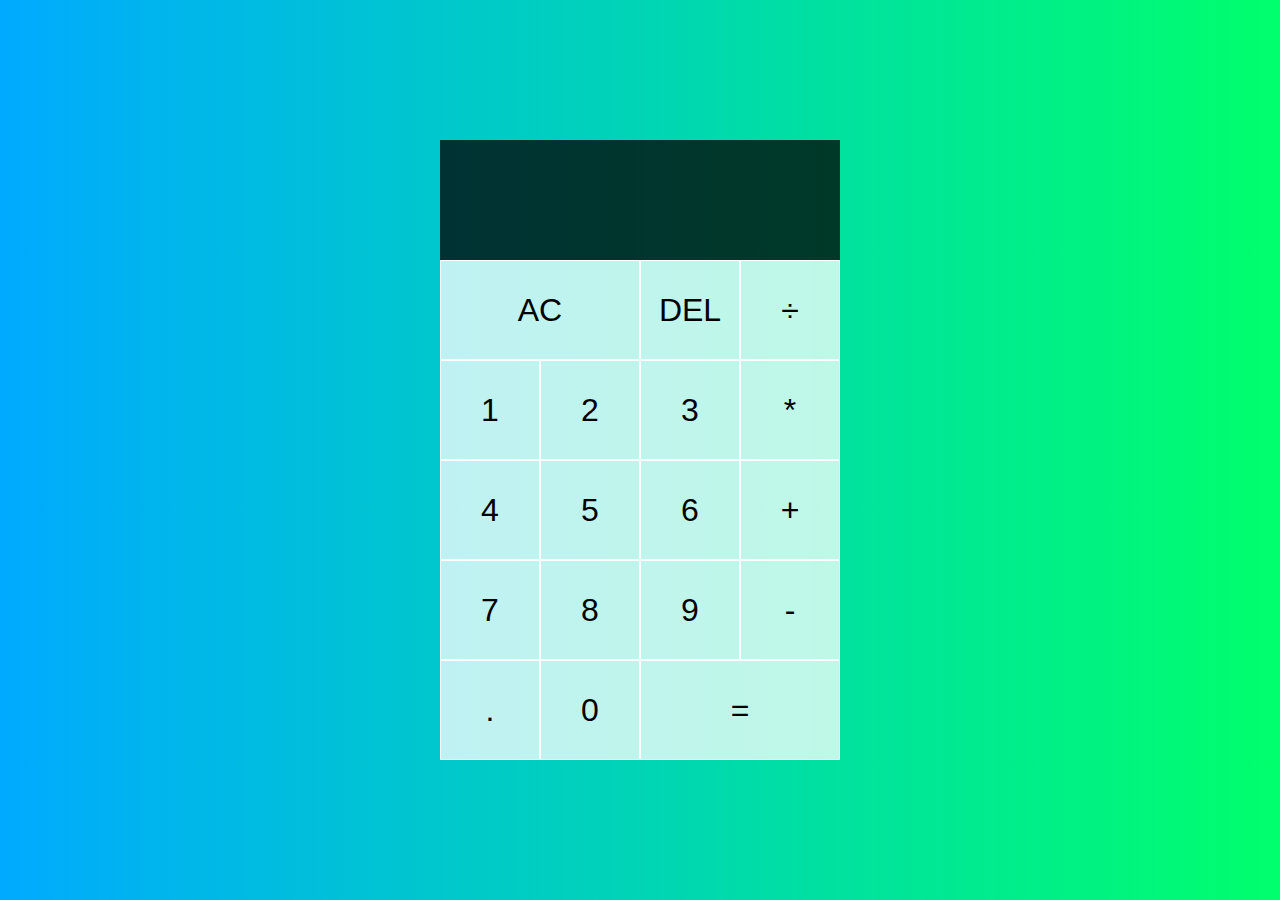
<file: Calculator/index.html>
<!DOCTYPE html>
<html lang="en">
<head>
    <meta charset="UTF-8">
    <meta http-equiv="X-UA-Compatible" content="IE=edge">
    <meta name="viewport" content="width=device-width, initial-scale=1.0">
    <title>Calculator</title>
    <link href="styles.css" rel="stylesheet">
    <script src="script.js" defer></script>
</head>
<body>
<div class="calculator-grid">
    <div class="output">
        <div data-previous-operand class="previous-operand"></div>
        <div data-current-operand class="current-operand"></div>
        </div>
        <button data-all-clear class="span-two">AC</button>
        <button data-delete>DEL</button>
        <button data-operation>÷</button>
        <button data-number>1</button>
        <button data-number>2</button>  
        <button data-number>3</button>
        <button data-operation>*</button>
        <button data-number>4</button>
        <button data-number>5</button>
        <button data-number>6</button>
        <button data-operation>+</button>
        <button data-number>7</button>
        <button data-number>8</button>
        <button data-number>9</button>
        <button data-operation>-</button>
        <button data-number>.</button>
        <button data-number>0</button>
        <button data-equals class="span-two">=</button>
    </div>    
</body >
</html>
</file>
<file: Calculator/styles.css>
*, *::before, *::after{
    box-sizing: border-box;
    font-family: Gothic Rounded, sans-serif;
    font-weight: normal;
}

body{
    padding: 0;
    margin: 0;
    background: linear-gradient(to right, #00AAFF, #00FF6C);
}

.calculator-grid{
    display: grid;
    justify-content: center;
    align-content: center;
    min-height: 100vh; 
    grid-template-columns: repeat(4, 100px);
    grid-template-rows: minmax(120px, auto) repeat(5, 100px);   
}

.calculator-grid > button {
    cursor: pointer;
    font-size: 2rem;
    border: 1px solid white;
    outline: none;
    background-color: rgba(255, 255, 255, .75)
}

.calculator-grid > button:hover {
    background-color: rgba(255, 255, 255, .90);
}

.span-two {
    grid-column:  span 2;
}

.output {
    grid-column: 1 / -1;
    background-color: rgba(0, 0, 0, .75);
    display: flex;
    align-items: flex-end;
    justify-content: space-around;
    flex-direction: column;
    padding: 10px;
    word-wrap: break-word;
    word-break: break-all;
}

.output .previous-operand {
    color: rgba(255, 255, 255, .75);
    font: 1.5rem;
}

.output .current-operand {
    color: white;
    font-size: 2.5rem;
}
</file>
